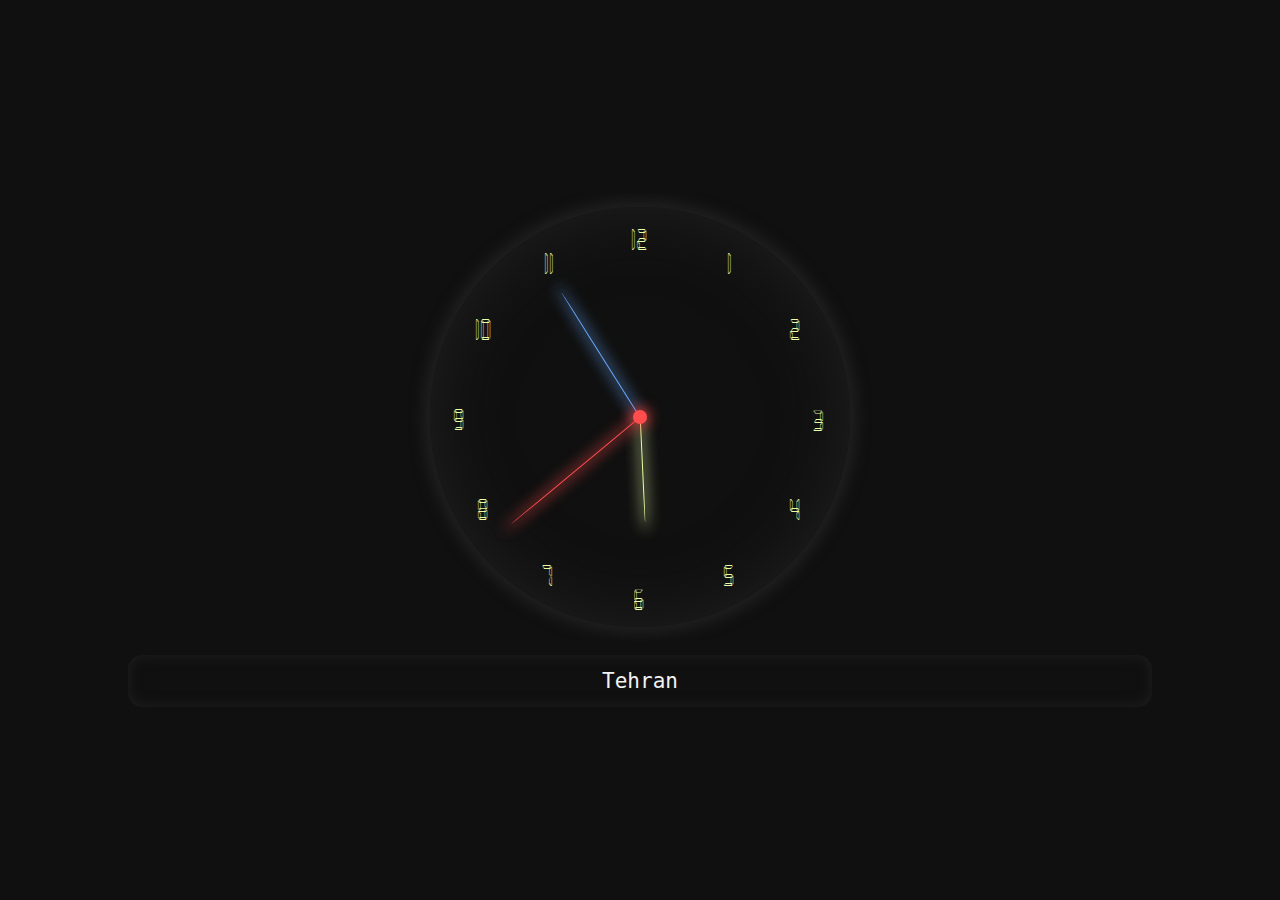
<file: analog-world-clock/index.html>
<!DOCTYPE html>
<html lang="en">
  <head>
    <meta charset="UTF-8" />
    <meta http-equiv="X-UA-Compatible" content="IE=edge" />
    <meta name="viewport" content="width=device-width, initial-scale=1.0" />
    <title>analog world clock</title>

    <!-- styles -->
    <link rel="stylesheet" href="assets/css/styles.css" />
  </head>

  <body>
    <div class="container">
      <div id="world-clock">
        <div class="clock">
          <div class="hand hour-hand" data-hour-hand></div>
          <div class="hand minute-hand" data-minute-hand></div>
          <div class="hand second-hand" data-second-hand></div>

          <div class="number number1"><span>1</span></div>
          <div class="number number2"><span>2</span></div>
          <div class="number number3"><span>3</span></div>
          <div class="number number4"><span>4</span></div>
          <div class="number number5"><span>5</span></div>
          <div class="number number6"><span>6</span></div>
          <div class="number number7"><span>7</span></div>
          <div class="number number8"><span>8</span></div>
          <div class="number number9"><span>9</span></div>
          <div class="number number10"><span>10</span></div>
          <div class="number number11"><span>11</span></div>
          <div class="number number12"><span>12</span></div>
        </div>
      </div>

      <select name="timezone" id="timezone"></select>
    </div>

    <!-- scripts -->
    <script src="assets/js/timezone.js"></script>
    <script src="assets/js/script.js"></script>
  </body>
</html>
</file>
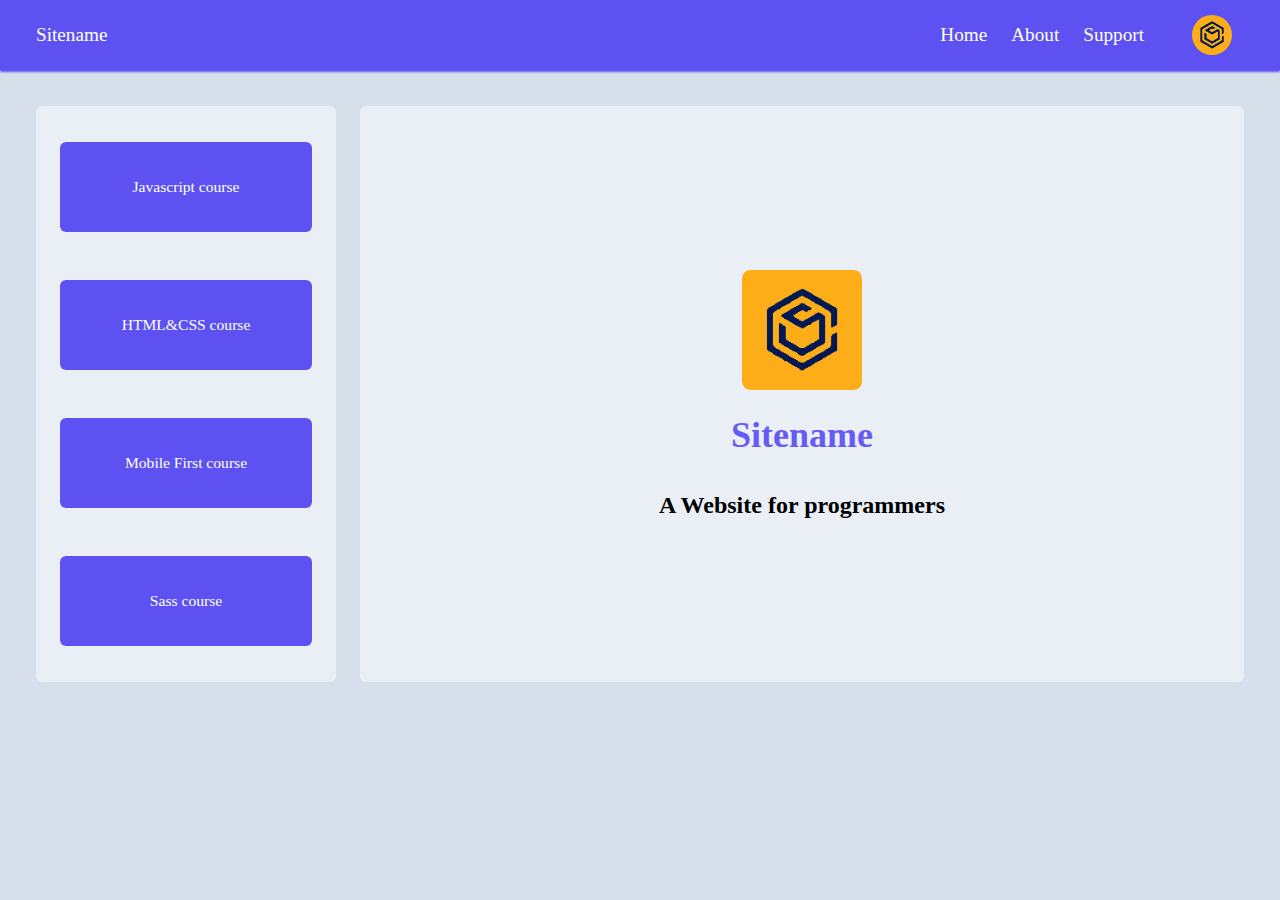
<file: blog-header/index.html>
<!DOCTYPE html>
<html lang="en">
  <head>
    <meta charset="UTF-8" />
    <meta http-equiv="X-UA-Compatible" content="IE=edge" />
    <meta name="viewport" content="width=device-width, initial-scale=1.0" />
    <title>blog header</title>

    <!-- stylesheets -->
    <link rel="stylesheet" href="assets/css/styles.css" />
  </head>

  <body>
    <!-- header -->
    <div class="header">
      <!-- logo text -->
      <div class="logo-text">sitename</div>
      <!-- navbar -->
      <nav class="navbar">
        <ul class="nav-links">
          <li><a href="#home">home</a></li>
          <li><a href="#about">about</a></li>
          <li><a href="#support">support</a></li>
        </ul>
        <a href="index.html" class="link">
          <img src="assets/images/logo.png" alt="header logo" class="logo-img" />
        </a>
      </nav>
      <!-- navbar-toggle -->
      <div class="navbar-toggle">
        <span class="top"></span>
        <span class="mid"></span>
        <span class="bot"></span>
      </div>
    </div>

    <!-- home -->
    <main class="home">
      <!-- category -->
      <aside class="category">
        <nav class="navbar">
          <ul class="nav-links">
            <li><a href="#js">Javascript course</a></li>
            <li><a href="#hc">HTML&CSS course</a></li>
            <li><a href="#mf">Mobile First course</a></li>
            <li><a href="#ss">Sass course</a></li>
          </ul>
        </nav>
      </aside>
      <!-- content -->
      <div class="content">
        <img src="assets/images/logo.png" alt="home logo" class="logo-img" />
        <div class="title">sitename</div>
        <h1>A Website for programmers</h1>
      </div>
    </main>

    <!-- scripts -->
    <script src="assets/js/script.js"></script>
  </body>
</html>
</file>
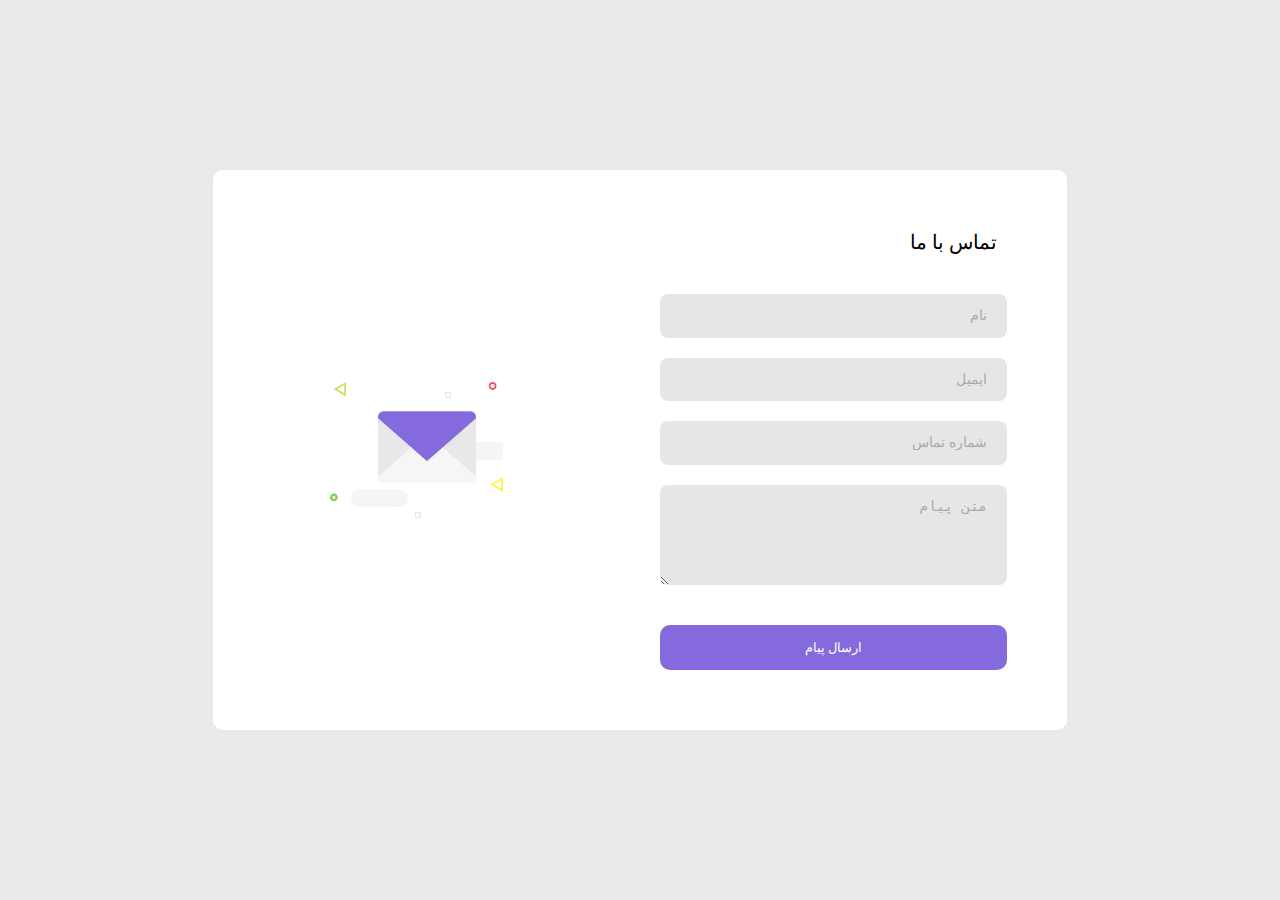
<file: contact-us/index.html>
<!DOCTYPE html>
<html lang="fa" dir="rtl">
  <head>
    <meta http-equiv="Content-Type" content="text/html; charset=UTF-8" />
    <meta name="viewport" content="width=device-width, initial-scale=1" />
    <title>تماس با ما</title>

    <!-- styles -->
    <link rel="stylesheet" type="text/css" href="assets/css/style.css" />
  </head>
  <body>
    <!-- main -->
    <main class="contact-us">
      <!-- contact us -->
      <section class="contact-section">
        <!-- container -->
        <div class="contact-container">
          <!-- box -->
          <div class="contact-box">
            <!-- form -->
            <form class="contact-form">
              <div class="contact-title">تماس با ما</div>

              <div class="form-inputs">
                <input class="form-input" type="text" name="name" placeholder="نام" required />
                <input class="form-input" type="text" name="email" placeholder="ایمیل" required />
                <input class="form-input" type="number" name="number" placeholder="شماره تماس" required />
                <textarea class="form-input form-text" name="message" placeholder="متن پیام" required></textarea>
              </div>

              <button class="form-btn">ارسال پیام</button>
            </form>

            <!-- images -->
            <div class="contact-image">
              <img src="assets/images/contact-us.webp" alt="contact-us" />
            </div>
          </div>
        </div>
      </section>
    </main>
  </body>
</html>
</file>
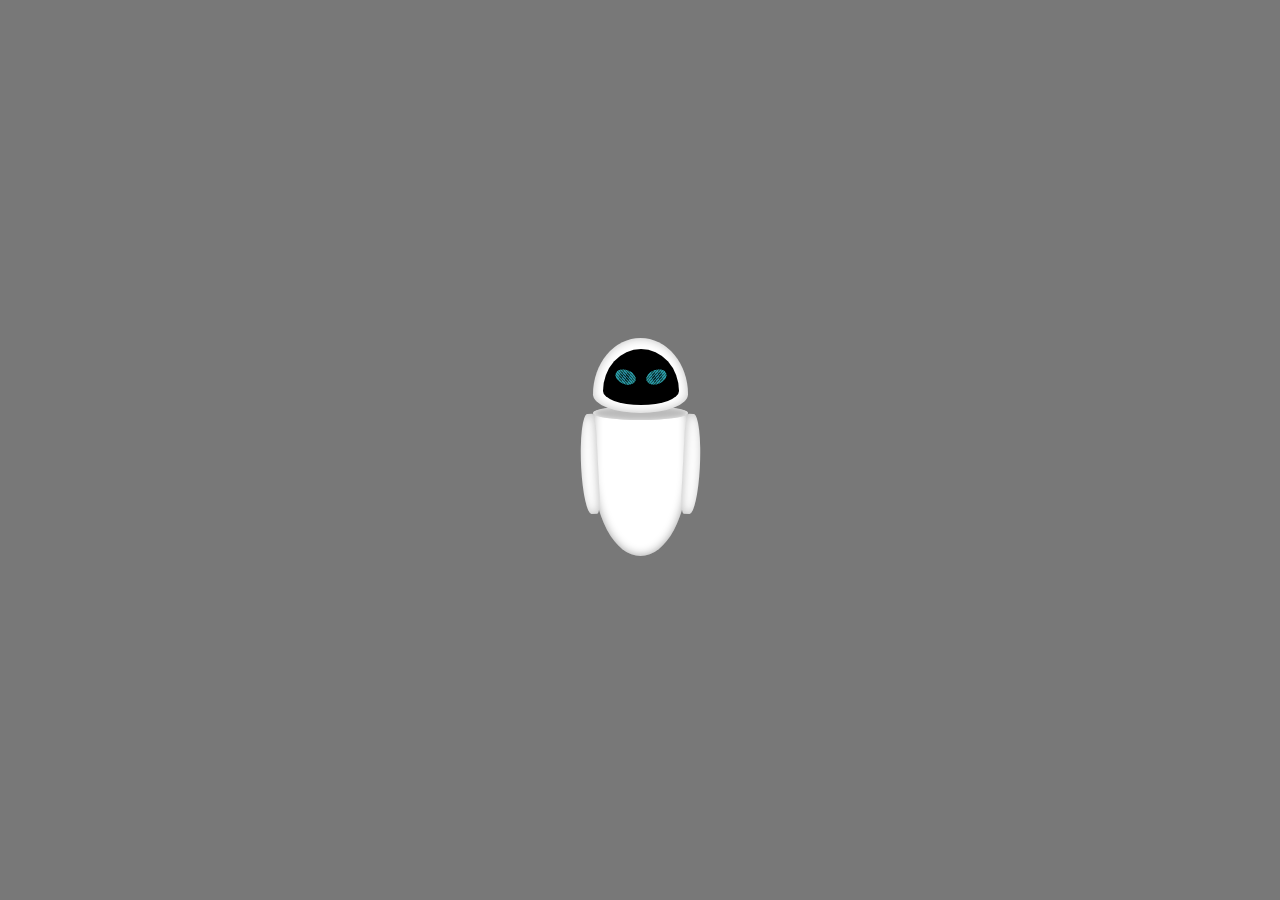
<file: eve/index.html>
<!DOCTYPE html>
<html lang="en">
  <head>
    <meta charset="UTF-8" />
    <meta http-equiv="X-UA-Compatible" content="IE=edge" />
    <meta name="viewport" content="width=device-width, initial-scale=1.0" />
    <title>eve</title>

    <!-- styles -->
    <link rel="stylesheet" href="assets/css/styles.css" />
  </head>
  <body>
    <div class="eve">
      <div class="head">
        <div class="face">
          <div class="eye left"></div>
          <div class="eye right"></div>
        </div>
      </div>

      <div class="body"></div>

      <div class="hand left"></div>
      <div class="hand right"></div>
    </div>
  </body>
</html>
</file>
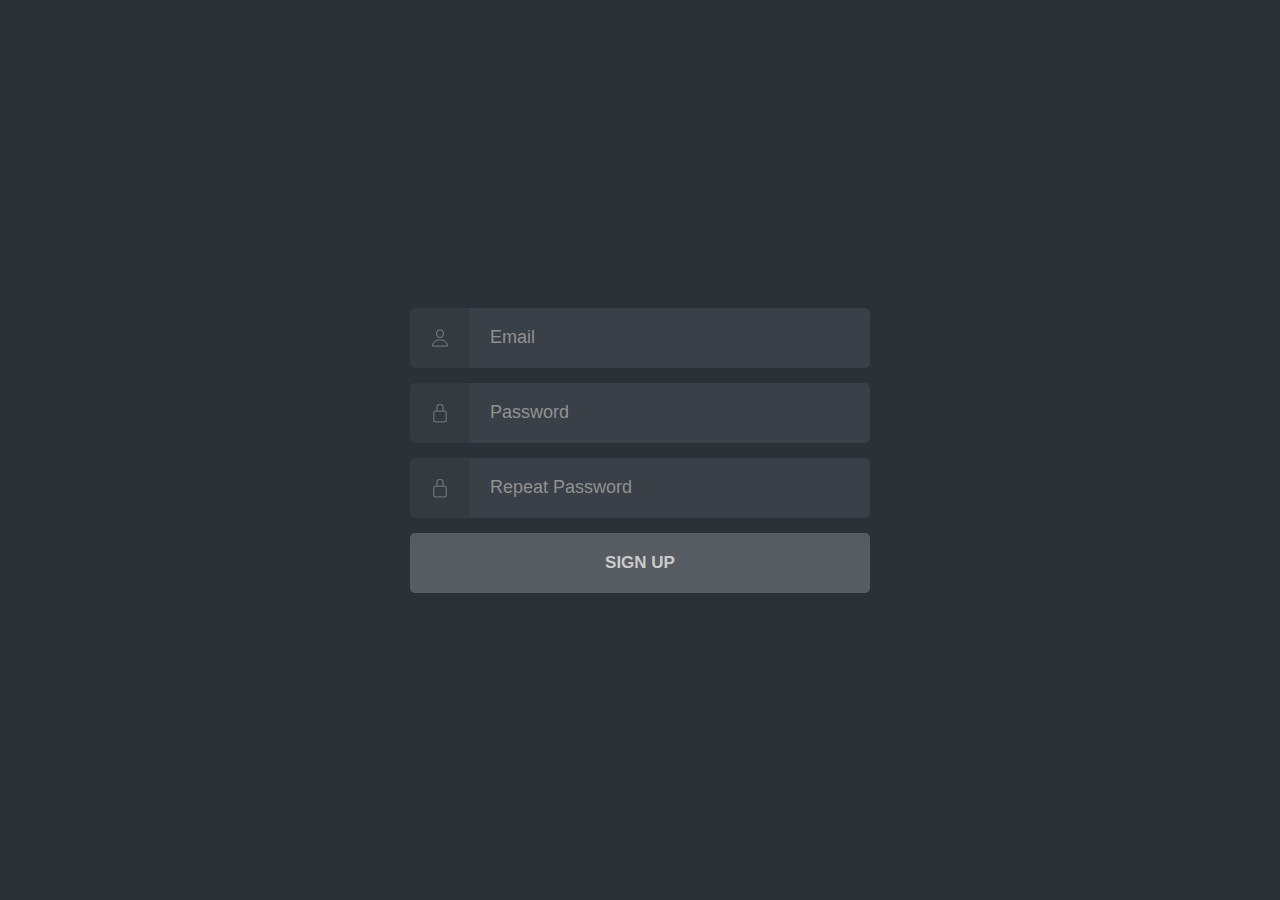
<file: form-validation/index.html>
<!DOCTYPE html>
<html lang="en">
  <head>
    <meta charset="UTF-8" />
    <meta name="viewport" content="width=device-width, initial-scale=1.0" />
    <title>Form Validation</title>

    <!-- stylesheets -->
    <link rel="stylesheet" href="assets/css/styles.css" />
  </head>
  <body>
    <!-- main -->
    <main class="accounts">
      <!-- register -->
      <section class="register">
        <form id="register" action="/register" method="post">
          <!-- email -->
          <div class="form-group">
            <svg class="icon"><use href="assets/icons/person.svg#person"></svg>
            <input type="email" name="email" id="email" placeholder="email" />
          </div>

          <!-- password -->
          <div class="form-group">
            <svg class="icon"><use href="assets/icons/lock-closed.svg#lock-closed"></svg>
            <input type="password" name="password" id="password" placeholder="password" />
          </div>

          <!-- repeat password -->
          <div class="form-group">
            <svg class="icon"><use href="assets/icons/lock-closed.svg#lock-closed"></svg>
            <input type="password" name="repeat-password" id="repeatPassword" placeholder="repeat password" />
          </div>

          <!-- submit -->
          <button type="submit" class="submit" id="submit">sign up</button>
        </form>
      </section>

      <!-- notification -->
       <div class="notifications">
        <ul class="notification-list" id="notificationList">
            <!-- <li class="notification show">example.</li> -->
        </ul>
       </div>
    </main>

    <!-- scripts -->
    <script type="module" src="assets/js/script.js"></script>
  </body>
</html>
</file>
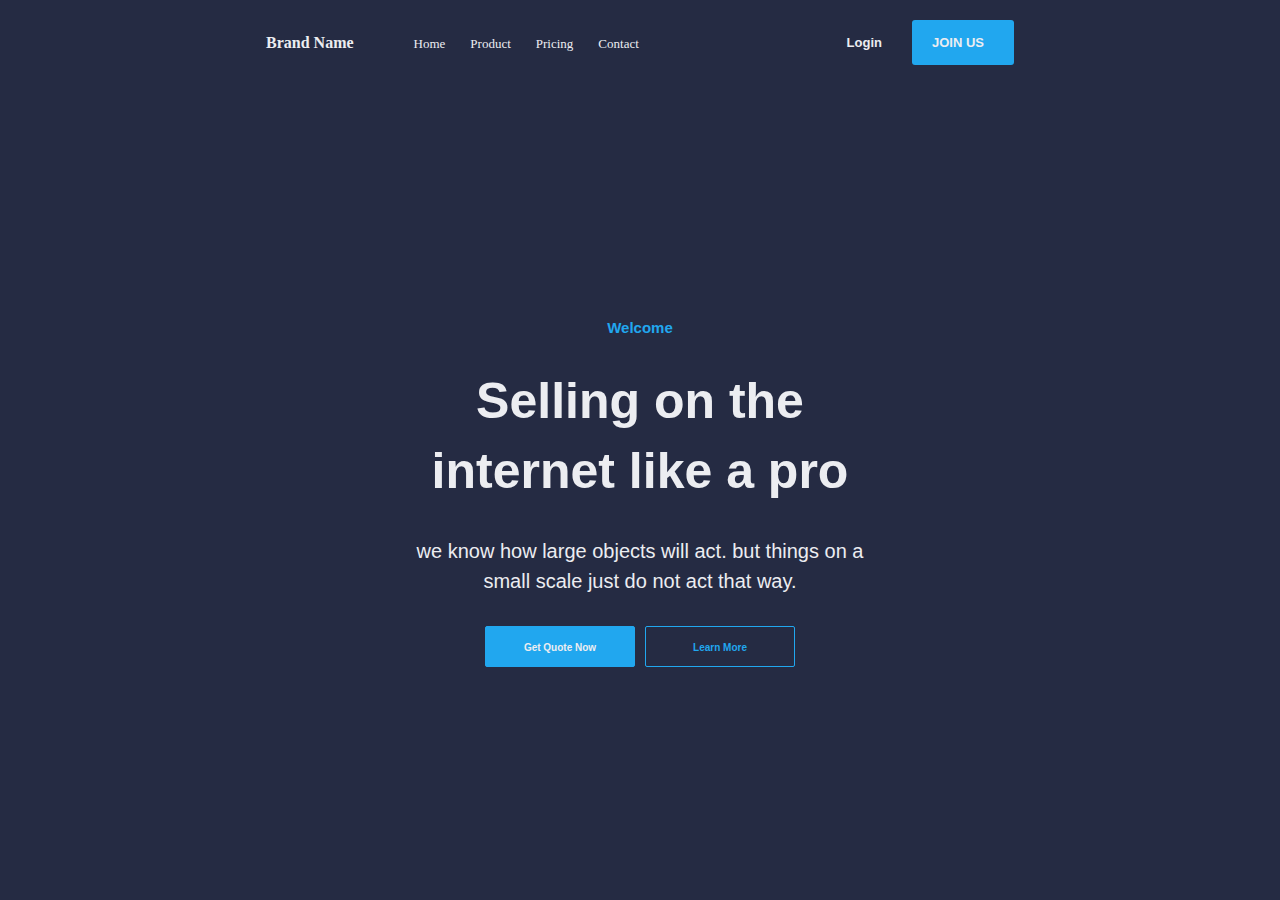
<file: full-page-header/index.html>
<!DOCTYPE html>
<html lang="en">
  <head>
    <meta charset="UTF-8" />
    <meta http-equiv="X-UA-Compatible" content="IE=edge" />
    <meta name="viewport" content="width=device-width, initial-scale=1.0" />

    <!-- font awesome -->
    <link
      rel="stylesheet"
      href="https://cdnjs.cloudflare.com/ajax/libs/font-awesome/6.0.0-beta3/css/all.min.css"
      integrity="sha512-Fo3rlrZj/k7ujTnHg4CGR2D7kSs0v4LLanw2qksYuRlEzO+tcaEPQogQ0KaoGN26/zrn20ImR1DfuLWnOo7aBA=="
      crossorigin="anonymous"
      referrerpolicy="no-referrer"
    />

    <!-- styles -->
    <link rel="stylesheet" href="assets/css/styles.css" />

    <title>full page header</title>
  </head>

  <body>
    <!-- site header -->
    <header class="header">
      <!-- container -->
      <div class="container">
        <!-- menu -->
        <div class="header-menu">
          <!-- brand -->
          <div class="menu-brand"><a href="#home">brand name</a></div>

          <!-- links -->
          <nav>
            <ul class="menu-links">
              <li><a href="#home"> home </a></li>
              <li><a href="#product"> product </a></li>
              <li><a href="#pricing"> pricing </a></li>
              <li><a href="#contact"> contact </a></li>
            </ul>
          </nav>

          <!-- buttons -->
          <div class="menu-buttons">
            <button class="login">login</button>
            <button class="register is-active">
              join us
              <i class="fa-solid fa-arrow-right" aria-hidden="true"></i>
            </button>
          </div>
        </div>

        <!-- body -->
        <div class="header-body">
          <h2>Welcome</h2>

          <h1>
            Selling on the <br />
            internet like a pro
          </h1>

          <p>
            we know how large objects will act. but things on a<br />
            small scale just do not act that way.
          </p>

          <!-- buttons -->
          <div class="body-buttons">
            <button class="get-quote is-active">
              <a href="#get-qoute">get quote now</a>
            </button>
            <button class="learn-more">
              <a href="#learn-more">Learn More</a>
            </button>
          </div>
        </div>
      </div>
    </header>
  </body>
</html>
</file>
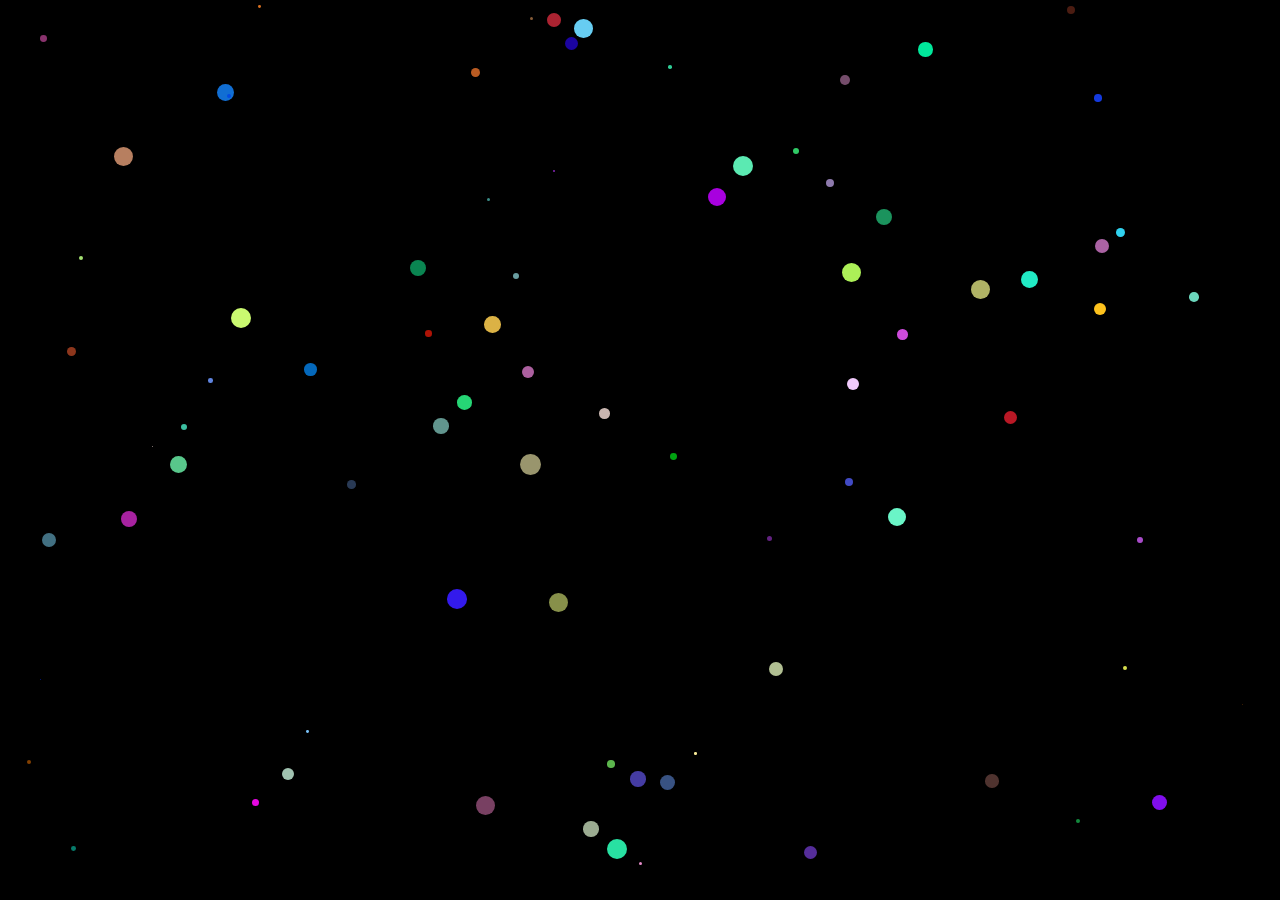
<file: galaxy-stars/index.html>
<!doctype html>
<html lang="en">
  <head>
    <meta charset="UTF-8"/>
    <title>galaxy stars</title>
    <link rel="stylesheet" href="assets/css/styles.css" type="text/css"/>
  </head>
  <body>
    <div class="board"></div>
    <script src="assets/js/script.js"></script>
  </body>
</html>
</file>
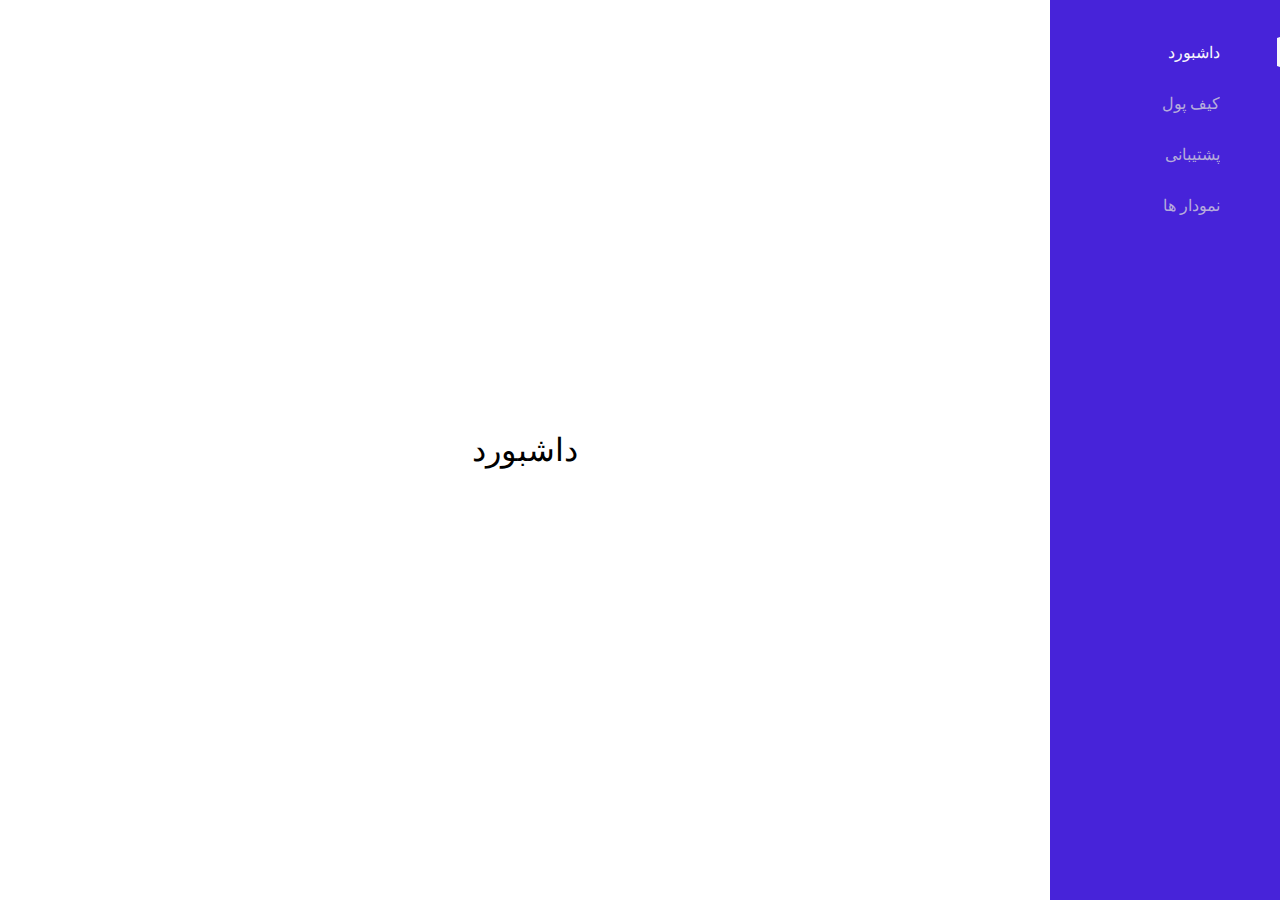
<file: sidebar-menu/index.html>
<!DOCTYPE html>
<html lang="en">
  <head>
    <!-- Required meta tags -->
    <meta charset="utf-8" />
    <meta http-equiv="X-UA-Compatible" content="IE=edge" />
    <meta name="viewport" content="width=device-width, initial-scale=1" />

    <title>sidebar menu</title>

    <!-- font awsome -->
    <link
      rel="stylesheet"
      href="https://cdnjs.cloudflare.com/ajax/libs/font-awesome/6.0.0-beta3/css/all.min.css"
      integrity="sha512-Fo3rlrZj/k7ujTnHg4CGR2D7kSs0v4LLanw2qksYuRlEzO+tcaEPQogQ0KaoGN26/zrn20ImR1DfuLWnOo7aBA=="
      crossorigin="anonymous"
      referrerpolicy="no-referrer"
    />

    <!-- styles -->
    <link rel="stylesheet" href="assets/css/styles.css" />
  </head>
  <body>
    <div class="wrapper">
      <!-- sidebar -->
      <div class="sidebar">
        <nav class="sidebar__nav">
          <div class="nav__btn is-active" data-page="dashboard" title="داشبورد">
            <i class="fa fa-dashboard" aria-hidden="true"></i>
            <div class="btn-text">داشبورد</div>
          </div>

          <div class="nav__btn" data-page="creditCard" title="کیف پول">
            <i class="fa fa-credit-card" aria-hidden="true"></i>
            <div class="btn-text">کیف پول</div>
          </div>

          <div class="nav__btn" data-page="support" title="پشتیبانی">
            <i class="fa fa-paper-plane" aria-hidden="true"></i>
            <div class="btn-text">پشتیبانی</div>
          </div>

          <div class="nav__btn" data-page="chart" title="نمودار ها">
            <i class="fa fa-bar-chart" aria-hidden="true"></i>
            <div class="btn-text">نمودار ها</div>
          </div>
        </nav>
      </div>

      <!-- pages -->
      <div class="sidebar__pages">
        <div class="page is-active" id="dashboard">داشبورد</div>
        <div class="page" id="creditCard">کیف پول</div>
        <div class="page" id="support">پشتیبانی</div>
        <div class="page" id="chart">نمودار</div>
      </div>
    </div>
    <script src="assets/js/script.js"></script>
  </body>
</html>
</file>
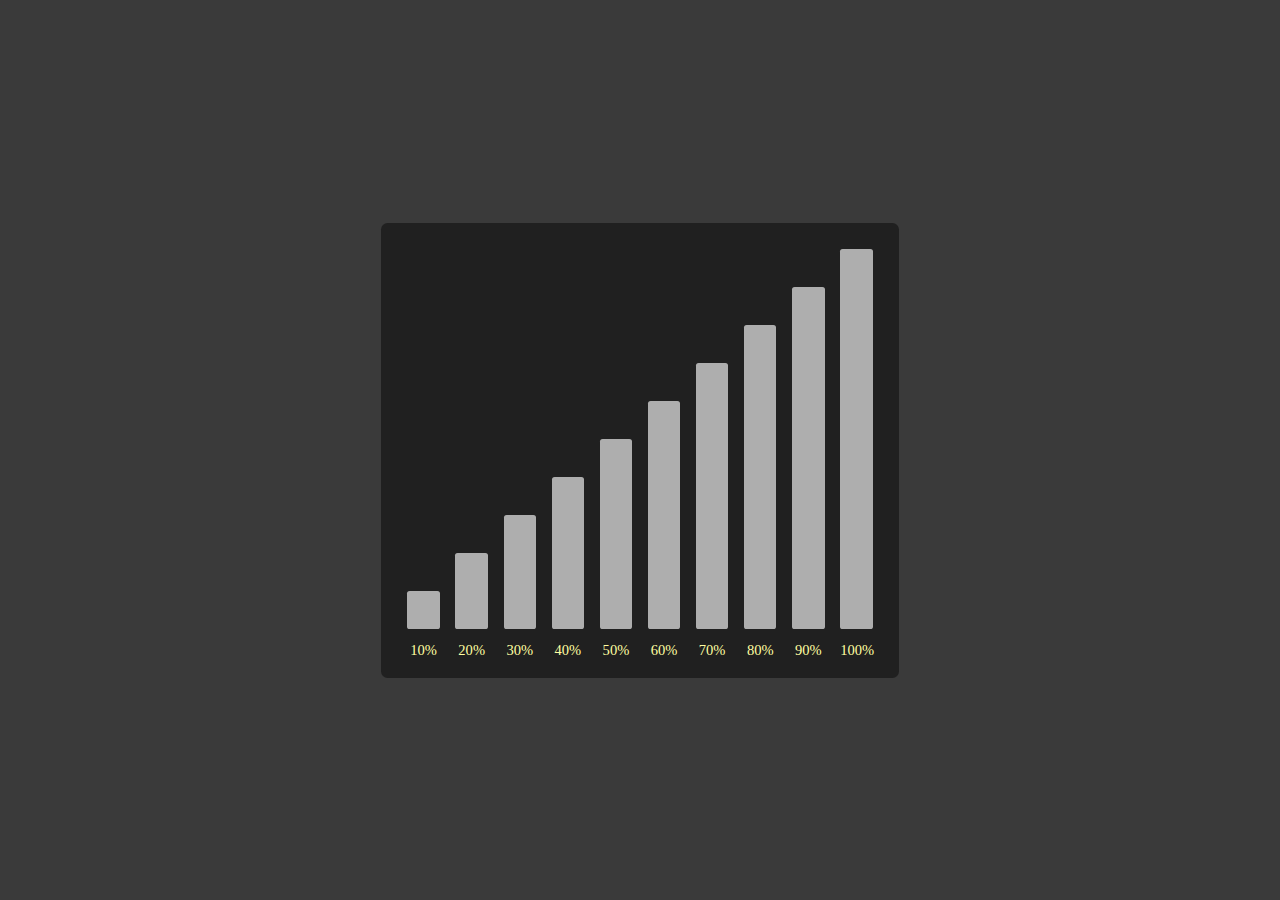
<file: simple-chart/index.html>
<!DOCTYPE html>
<html lang="en">
  <head>
    <meta charset="UTF-8" />
    <meta http-equiv="X-UA-Compatible" content="IE=edge" />
    <meta name="viewport" content="width=device-width, initial-scale=1.0" />
    <link rel="stylesheet" href="assets/css/styles.css" />
    <title>simple chart</title>
  </head>
  <body>
    <div class="chart">
      <div class="chart__bars">
        <div class="item__bar" style="--present: 10%"></div>
        <div class="item__bar" style="--present: 20%"></div>
        <div class="item__bar" style="--present: 30%"></div>
        <div class="item__bar" style="--present: 40%"></div>
        <div class="item__bar" style="--present: 50%"></div>
        <div class="item__bar" style="--present: 60%"></div>
        <div class="item__bar" style="--present: 70%"></div>
        <div class="item__bar" style="--present: 80%"></div>
        <div class="item__bar" style="--present: 90%"></div>
        <div class="item__bar" style="--present: 100%"></div>
      </div>
      <div class="chart__titles">
        <div class="chart__title">10%</div>
        <div class="chart__title">20%</div>
        <div class="chart__title">30%</div>
        <div class="chart__title">40%</div>
        <div class="chart__title">50%</div>
        <div class="chart__title">60%</div>
        <div class="chart__title">70%</div>
        <div class="chart__title">80%</div>
        <div class="chart__title">90%</div>
        <div class="chart__title">100%</div>
      </div>
    </div>
  </body>
</html>
</file>
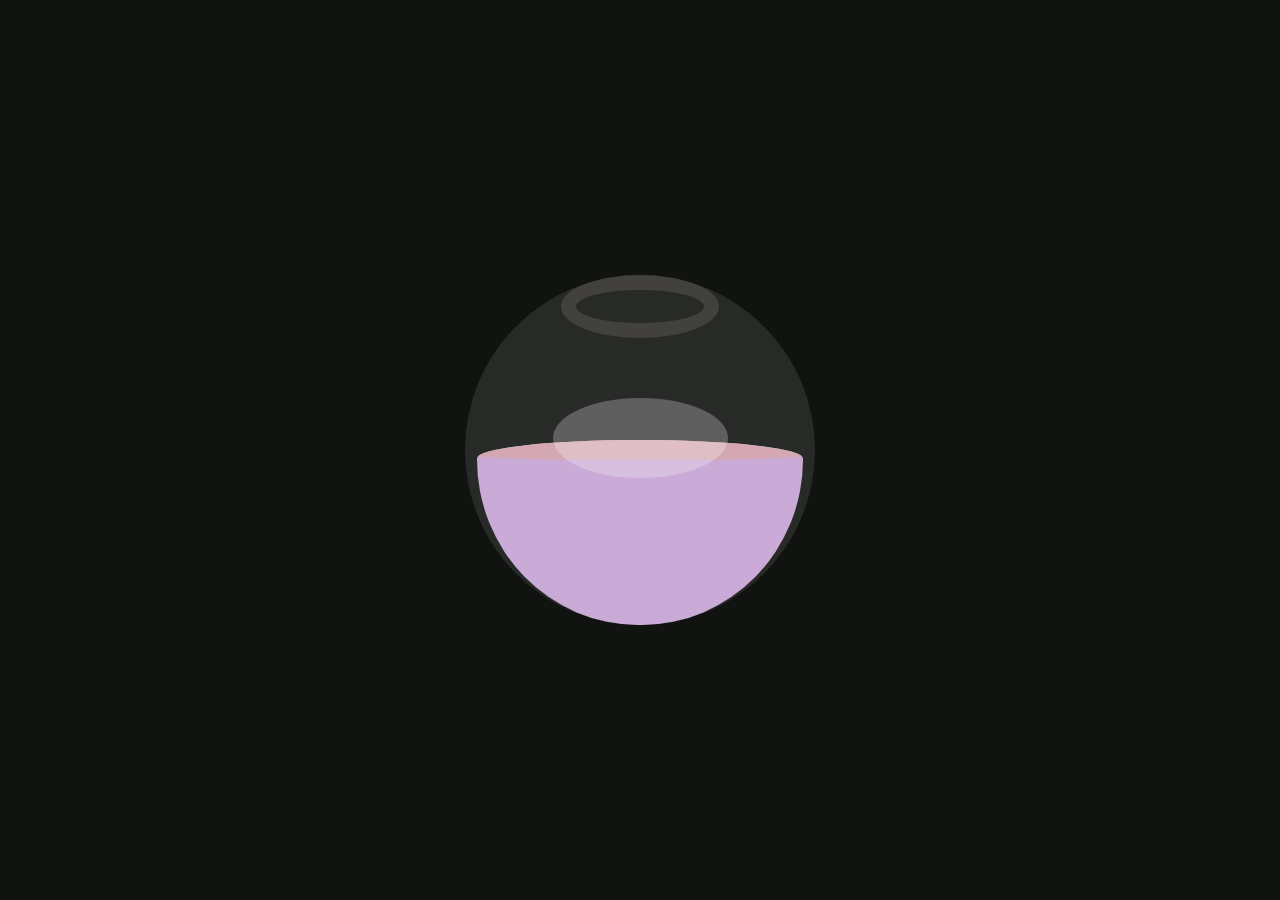
<file: strength-potion/index.html>
<!DOCTYPE html>
<html lang="en">

<head>
    <meta charset="UTF-8">
    <meta http-equiv="X-UA-Compatible" content="IE=edge">
    <meta name="viewport" content="width=device-width, initial-scale=1.0">
    <title>strength potion</title>
    <link rel="stylesheet" href="assets/css/styles.css">
</head>

<body>
    <!-- potion -->
    <div class="potion">
        <div class="effects">
            <div class="rotate-effects"></div>
        </div>
        <div class="liquid"></div>
    </div>
</body>

</html>
</file>
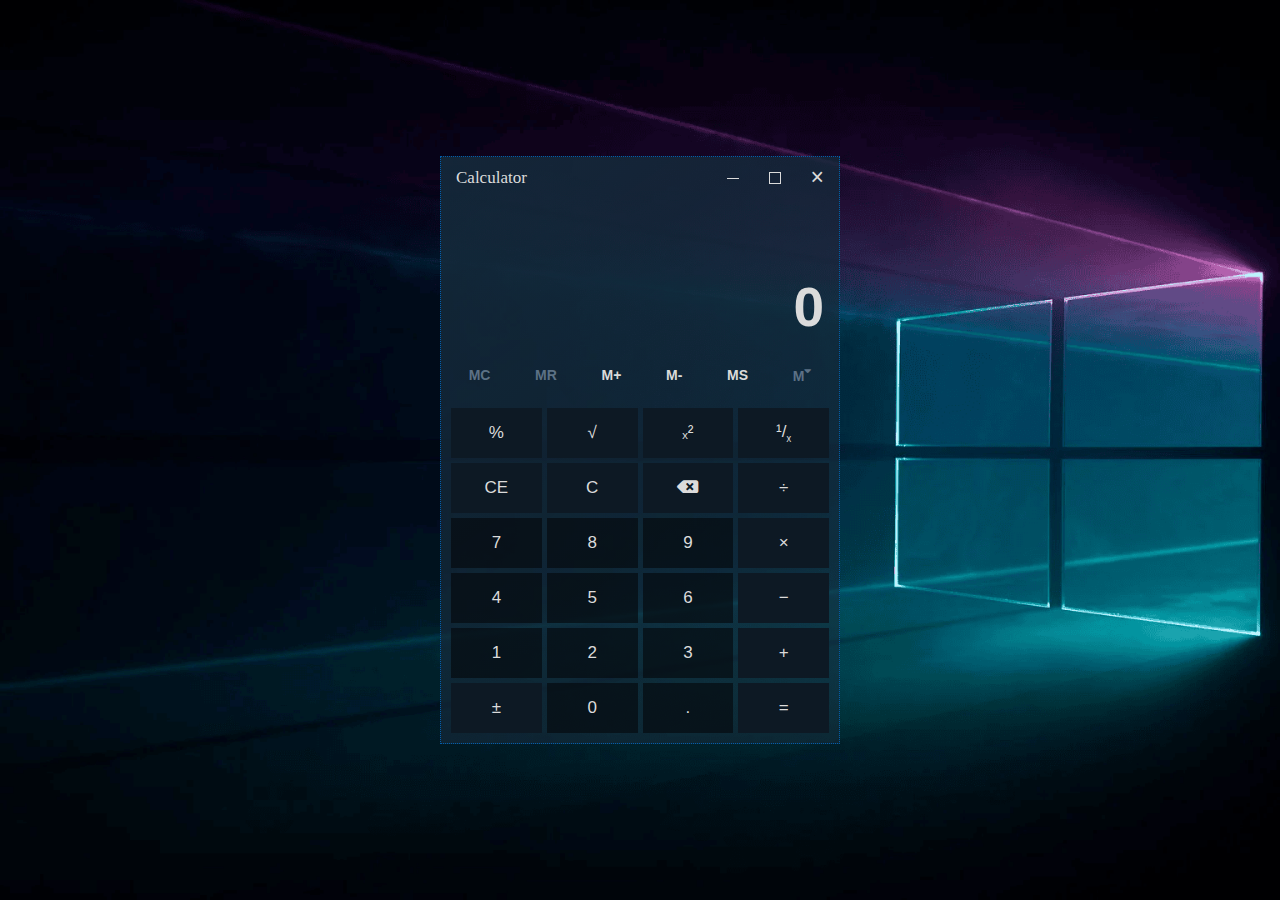
<file: windows-calculator/index.html>
<!DOCTYPE html>
<html lang="en">

<head>
    <meta charset="UTF-8" />
    <meta name="viewport" content="width=device-width, initial-scale=1.0" />
    <title>windows calculator</title>

    <link rel="stylesheet" href="assets/css/styles.css" />

    <!-- font awesome -->
    <link href="https://use.fontawesome.com/releases/v5.15.1/css/all.css" rel="stylesheet">
</head>

<body>
    <main class="calculator">
        <!-- window header -->
        <header class="header">
            <div class="title">Calculator</div>

            <div class="window-controls">
                <div class="minimize"></div>
                <div class="maximize"></div>
                <div class="close">&times;</div>
            </div>
        </header>

        <!-- calculator lcd -->
        <div class="lcd">0</div>

        <!-- calculator options -->
        <div class="options">
            <button disabled>mc</button>
            <button disabled>mr</button>
            <button>m+</button>
            <button>m-</button>
            <button>ms</button>
            <button disabled>m<sup><i class="fa fa-caret-down" aria-hidden="true"></i></sup></button>
        </div>

        <!-- calculator buttons -->
        <div class="buttons">
            <button>%</button>
            <button>&radic;</button>
            <button>&#8339;&sup2;</button>
            <button>&sup1;/<sub>&#8339;</sub></button>
            <button>ce</button>
            <button>c</button>
            <button><i class="fa fa-backspace"></i></button>
            <button>&divide;</button>
            <button class="highlight">7</button>
            <button class="highlight">8</button>
            <button class="highlight">9</button>
            <button>&times;</button>
            <button class="highlight">4</button>
            <button class="highlight">5</button>
            <button class="highlight">6</button>
            <button>&minus;</button>
            <button class="highlight">1</button>
            <button class="highlight">2</button>
            <button class="highlight">3</button>
            <button>&plus;</button>
            <button>&plusmn;</button>
            <button class="highlight">0</button>
            <button class="highlight">.</button>
            <button>&equals;</button>
        </div>
    </main>
</body>

</html>
</file>
<file: analog-world-clock/assets/css/styles.css>
* {
  box-sizing: border-box;
  padding: 0;
  margin: 0;

  outline: none;
  border: none;
}

:root {
  --bg: #101010;
  --fg: #f2f2f2;
  --bg-clock: var(--bg);
  --bg-clock-shadow: #202020;
  --fg-clock-number: #e8ffa7;

  --bg-hand-hour: #e8ffa7;
  --bg-hand-minute: #69a9fc;
  --bg-hand-second: #ff4d4d;
}

::-webkit-scrollbar {
  background-color: #22262e;
  color: #bcb4a8;
  width: 0.75rem;
}

::-webkit-scrollbar-thumb {
  background-color: #454a53;
}

::-webkit-scrollbar-thumb:hover {
  background-color: #60676c;
}

::-webkit-scrollbar-thumb:active {
  background-color: #4f5659;
}

::-webkit-scrollbar-corner {
  background-color: #16191b;
}

@font-face {
  font-family: 'loopy';
  src: url('../fonts/loopy.ttf') format('truetype');
}

html {
  font-size: 0.625rem;
  height: 100%;
}

body {
  height: 100%;
  font-size: 2rem;
  font-family: 'loopy', monospace;

  background-color: var(--bg);
  color: var(--fg);
}

.container {
  height: 100%;
  max-width: 1440px;
  margin: 0 auto;

  display: flex;
  align-items: center;
  justify-content: center;
  flex-direction: column;
  gap: 1rem;
}

#world-clock {
  width: 100%;
  overflow: hidden;
  display: grid;
  place-items: center;
  padding: 1rem;
}

.clock {
  position: relative;
  background: var(--bg-clock);
  width: 30rem;
  aspect-ratio: 1;
  border-radius: 50%;
  box-shadow: 0 0 1rem 0.5rem var(--bg-clock-shadow), 0 0 5rem var(--bg-clock-shadow) inset;
}

.clock .number {
  --rotation: 0;

  position: absolute;
  top: 0;
  width: 100%;
  height: 100%;

  font-size: 2rem;
  color: var(--fg-clock-number);
  padding: 1rem;
  display: flex;
  justify-content: center;

  transform: rotate(var(--rotation));
}

.clock .number span {
  position: absolute;
  transform: rotate(calc(var(--rotation) * -1));
}

.clock .number1 {
  --rotation: 30deg;
}
.clock .number2 {
  --rotation: 60deg;
}
.clock .number3 {
  --rotation: 90deg;
}
.clock .number4 {
  --rotation: 120deg;
}
.clock .number5 {
  --rotation: 150deg;
}
.clock .number6 {
  --rotation: 180deg;
}
.clock .number7 {
  --rotation: 210deg;
}
.clock .number8 {
  --rotation: 240deg;
}
.clock .number9 {
  --rotation: 270deg;
}
.clock .number10 {
  --rotation: 300deg;
}
.clock .number11 {
  --rotation: 330deg;
}

.clock .hand {
  --rotation: 0;

  position: absolute;
  left: 50%;
  bottom: 50%;

  width: 0.1rem;

  border-top-right-radius: 50%;
  border-top-left-radius: 50%;
  transform-origin: bottom;
  transform: translate(-50%) rotate(calc(var(--rotation) * 1deg));
}

.hour-hand {
  position: relative;
  height: 25%;
  background-color: var(--bg-hand-hour);
  box-shadow: 0 -0.5rem 1rem 0.1rem var(--bg-hand-hour);
  z-index: 11;
}

.minute-hand {
  position: absolute;
  height: 35%;
  background-color: var(--bg-hand-minute);
  box-shadow: 0 -0.5rem 1rem 0.1rem var(--bg-hand-minute);
  z-index: 10;
}

.second-hand {
  position: absolute;
  height: 40%;
  background-color: var(--bg-hand-second);
  box-shadow: 0 -0.5rem 1rem 0.1rem var(--bg-hand-second);
  z-index: 12;
}

.clock::before {
  content: '';

  position: absolute;
  top: 50%;
  left: 50%;
  width: 0.5em;

  aspect-ratio: 1;
  border-radius: 50%;

  background-color: var(--bg-hand-second);
  box-shadow: 0 0 1rem 0.1rem var(--bg-hand-second);

  transform: translate(-50%, -50%);
  z-index: 20;
}

#timezone {
  background-color: var(--bg-clock);
  font-family: monospace;
  text-transform: capitalize;
  color: var(--fg);
  width: 80%;
  font-size: 1.5rem;
  padding: 1rem;
  text-align: center;
  border-radius: 1rem;
  cursor: pointer;
  box-shadow: 0 0 1rem var(--bg-clock-shadow) inset;

  appearance: none;
  -webkit-appearance: none;
  -moz-appearance: none;
}

#timezone:hover {
  box-shadow: 0 0 1rem var(--bg-clock-shadow), 0 0 1rem var(--bg-clock-shadow) inset;
}

@media (min-width: 576px) {
  html {
    font-size: 0.6875rem;
  }
}

@media (min-width: 768px) {
  html {
    font-size: 0.75rem;
  }
}

@media (min-width: 992px) {
  html {
    font-size: 0.8125rem;
  }
}

@media (min-width: 1200px) {
  html {
    font-size: 0.875rem;
  }
}

@media (min-width: 1400px) {
  html {
    font-size: 0.9375rem;
  }
}

@media (min-width: 1920px) {
  html {
    font-size: 1rem;
  }

  #timezome {
    width: 50%;
  }
}
</file>
<file: blog-header/assets/css/styles.css>
* {
  box-sizing: border-box;
  padding: 0;
  margin: 0;
}

a {
  display: flex;
  justify-content: center;
  align-items: center;
  text-decoration: none;
  transition: color 0.1s;
  color: white;
}
a:hover {
  color: #ffde71;
}

ul {
  list-style-type: none;
}

html {
  font-size: 0.625rem;
}
@media (min-width: 768px) {
  html {
    font-size: 0.75rem;
  }
}

body {
  background-color: #d7dfea;
}

.header {
  display: flex;
  align-items: center;
  padding: 1rem 3rem;
  position: relative;
  background-color: #5d52f1;
  box-shadow: 0 2px 2px #5d52f1;
  gap: 1rem;
  font-size: 1.6rem;
}
.header .logo-text {
  color: white;
  display: flex;
  align-items: center;
  justify-content: center;
  text-transform: capitalize;
}
.header .navbar {
  flex: 1;
  display: none;
  justify-content: flex-end;
  gap: 4rem;
}
.header .navbar.active {
  display: block;
  background-color: #5d52f1;
  padding: 3rem 0;
  position: absolute;
  left: 0;
  right: 0;
  top: calc(100% + 2px);
}
.header .navbar.active .link {
  display: none;
}
.header .navbar.active .nav-links {
  flex-direction: column;
  align-items: stretch;
  gap: 2rem;
  padding: 0 3rem;
}
.header .navbar.active .nav-links li a {
  background-color: #675bf5;
  border-radius: 1rem;
}
@media (min-width: 768px) {
  .header .navbar {
    display: flex;
  }
}
.header .nav-links {
  display: flex;
  align-items: center;
  gap: 2rem;
}
.header .nav-links li a {
  text-transform: capitalize;
  padding: 1rem 0;
}
.header .link > .logo-img {
  height: 40px;
  border-radius: 50%;
  background-color: #fcad18;
  margin-right: 1rem;
  cursor: pointer;
}
.header .navbar-toggle {
  display: flex;
  flex-direction: column;
  margin: 1rem 0;
  gap: 6px;
  cursor: pointer;
  margin-left: auto;
  transition: transform 0.2s ease, opacity 0.2s ease;
}
@media (min-width: 768px) {
  .header .navbar-toggle {
    display: none;
  }
}
.header .navbar-toggle:hover span, .header .navbar-toggle.active span {
  background-color: #6ad8e9;
  border-radius: 2px;
}
.header .navbar-toggle span {
  display: block;
  height: 4px;
  width: 3rem;
  background-color: white;
  transition: all 0.1s ease-in-out;
}
.header .navbar-toggle.active .top {
  transform: rotate(-45deg) translate(-8px, 7px);
}
.header .navbar-toggle.active .mid {
  opacity: 0;
}
.header .navbar-toggle.active .bot {
  transform: rotate(45deg) translate(-7px, -6px);
}

.home {
  display: flex;
  flex-direction: column-reverse;
  max-width: 123rem;
  margin: 0 auto;
  padding: 3rem;
  gap: 2rem;
}
@media (min-width: 992px) {
  .home {
    flex-direction: row;
  }
}
.home .category,
.home .content {
  background-color: #eaeff6;
  border-radius: 0.5rem;
  font-size: 1.4rem;
}
.home .category {
  padding: 3rem 2rem;
  min-width: 20rem;
  height: 55rem;
}
@media (min-width: 992px) {
  .home .category {
    height: 48rem;
    min-width: 25rem;
    font-size: 1.3rem;
  }
}
.home .category .navbar {
  height: 100%;
}
.home .category .nav-links {
  height: 100%;
  display: flex;
  flex-direction: column;
  gap: 4rem;
}
.home .category .nav-links li {
  flex: 1;
  border-radius: 0.5rem;
  background-color: #5d52f1;
}
.home .category .nav-links a {
  height: 100%;
}
.home .content {
  height: 40rem;
  display: flex;
  align-items: center;
  justify-content: center;
  flex-direction: column;
  gap: 2rem;
}
@media (min-width: 992px) {
  .home .content {
    flex: 1;
    height: 48rem;
  }
}
.home .content .logo-img {
  height: 10rem;
  background-color: #fcad18;
  border-radius: 0.7rem;
}
.home .content .title {
  font-size: 3rem;
  text-transform: capitalize;
  font-weight: bold;
  color: #675bf5;
}
.home .content h1 {
  font-size: 2rem;
  margin-top: 1rem;
}

/*# sourceMappingURL=styles.css.map */
</file>
<file: contact-us/assets/css/style.css>
* {
  margin: 0;
  padding: 0;
  box-sizing: border-box;

  outline: none;
  border: none;
}

body,
html {
  height: 100%;
}

main {
  height: 100%;
}

main.contact-us section > div[class$='-container'] {
  margin: 0 auto;
  max-width: 1920px;
}

section.contact-section {
  background-color: #eaeaea;
  height: 100%;
  display: flex;
  justify-content: center;
  align-items: center;
}

.contact-container {
  display: grid;
  place-items: center;
  padding: 30px;
  width: 100%;
}

.contact-box {
  min-width: 70%;
  background-color: #fff;
  padding: 40px 20px;
  display: flex;
  border-radius: 10px;
  gap: 20px;
}

.contact-image {
  flex: 1;
  display: grid;
  place-items: center;
  padding: 50px 10px;
}

.contact-image img {
  object-fit: cover;
  width: 50%;
  height: auto;
}

.contact-form {
  flex: 1;
  padding: 20px 40px;
  display: flex;
  flex-direction: column;
  gap: 40px;
}

.contact-title {
  font-size: 20px;
  padding-right: 10px;
}

.form-inputs {
  display: flex;
  flex-direction: column;
  gap: 20px;
}

.form-input::placeholder {
  color: #aaa;
}

.form-input:focus {
  box-shadow: 0 0 2px #aaa;
}

.form-input {
  display: block;
  width: 100%;
  background: #e6e6e6;
  color: #666;
  padding: 10px 20px;
  line-height: 1.7;
  font-size: 14px;
  border-radius: 8px;
}

.form-text {
  resize: vertical;
  max-height: 200px;
  min-height: 100px;
}

.form-btn {
  cursor: pointer;
  width: 100%;
  background: #846add;
  padding: 15px 20px;
  color: #fff;
  transition: background 0.3s;
  border-radius: 10px;
}

.form-btn:hover {
  background: #333;
}

@media (max-width: 1200px) {
}

@media (max-width: 992px) {
  .contact-image {
    display: none;
  }

  .contact-box {
    min-width: 80%;
  }
}

@media (max-width: 768px) {
  .contact-box {
    min-width: 90%;
  }

  .contact-form {
    padding: 20px 30px;
  }
}

@media (max-width: 576px) {
  .contact-box {
    min-width: 100%;
    padding: 20px 5px;
  }

  .contact-form {
    padding: 10px 20px;
  }
}
</file>
<file: eve/assets/css/styles.css>
* {
  box-sizing: border-box;
  margin: 0;
  padding: 0;
}

body {
  background-color: #787878;
  display: flex;
  justify-content: center;
  align-items: center;
  height: 100vh;
}

.eve {
  position: relative;
  padding: 0 12px;
  animation: handmove 4s infinite;
}

.eve > .head,
.eve > .body,
.eve > .hand {
  background-color: white;
}

.eve > .head {
  position: relative;
  padding: 10px;
  width: 95px;
  height: 75px;
  box-shadow: 0 0 10px #1114 inset;
  border-radius: 50% 50% 50% 50% / 75% 75% 25% 25%;
}

.head > .face {
  position: absolute;
  bottom: 10%;
  background-color: black;
  display: flex;
  justify-content: center;
  flex-direction: row;
  align-items: center;
  height: 56px;
  width: 80%;
  border-radius: 50% 50% 50% 50% / 75% 75% 25% 25%;
}

.face > .eye {
  width: 1.3rem;
  height: 0.9rem;
  border-radius: 50%;
  box-shadow: 0 0 10px #4ee inset;
  animation: eyeblink 4s infinite;
}

.eye.left {
  opacity: 0.8;
  background: repeating-linear-gradient(30deg, #28a, #28a 1px, black 1px, black 2px);
  margin-right: 10px;
  transform: rotate(20deg);
}

.eye.right {
  opacity: 0.8;
  background: repeating-linear-gradient(-30deg, #28a, #28a 1px, black 1px, black 2px);
  transform: rotate(-20deg);
}

.eve > .body {
  position: relative;
  height: 150px;
  border-radius: 50% 50% 50% 50% / 5% 5% 60% 60%;
  transform: translateY(-7px);
  box-shadow: 0 0 10px #1116 inset;
  z-index: -1;
}

.body::before {
  content: '';
  position: absolute;
  top: 0;
  left: 0;
  right: 0;
  height: 14px;
  background-color: #bbb;
  box-shadow: 0 0 5px #eee inset;
  border-radius: 50%;
}

.hand {
  position: absolute;
  top: 34%;
  height: 100px;
  width: 17px;
  transform: translate3d(0, 0, 1em);
  display: flex;
  justify-content: center;
  align-items: flex-end;
}

.hand.left {
  border-radius: 80% 30% 30% 70%;
  box-shadow: -1px 0 10px #1114 inset;
  transform: rotate(-3deg);
  left: 0;
}

.hand.right {
  border-radius: 30% 80% 70% 30%;
  box-shadow: 1px 0 10px #1114 inset;
  transform: rotate(3deg);
  right: 0;
}
/* key frames */

@keyframes handmove {
  0% {
    padding: 0 12px;
  }
  50% {
    padding: 0 15px;
  }
  100% {
    padding: 0 12px;
  }
}

@keyframes eyeblink {
  0% {
    height: 0.9rem;
  }
  50% {
    height: 0.5rem;
  }
  100% {
    height: 0.9rem;
  }
}
</file>
<file: form-validation/assets/css/styles.css>
* {
  box-sizing: border-box;
  padding: 0;
  margin: 0;
  outline: none;
  border: none;
}

:root {
  --bg: #2b3237;
  --fg: #b3b3b3;

  /* input */
  --input-bg: #3a4047;
  --input-fg: #cbcbcb;
  --input-placeholder-fg: #919191;

  /* icon */
  --icon-bg: #353a40;
  --icon-fg: #6a7070;

  /* submit */
  --submit-bg: #575c62;
  --submit-fg: #cbcbcb;
  --submit-bg-hover: #6a7078;
  --submit-fg-hover: #ebebeb;

  /* messages */
  --input-error-bg: #423d41;
  --input-error-outline: #ff6767;

  --input-success-bg: #3d423f;
  --input-success-outline: #97ff67;

  --max-section-width: 123rem;
}

html,
body {
  height: 100%;
}

html {
  font-size: 0.5rem;
}

body {
  font-size: 1.6rem;
  background-color: var(--bg);
  color: var(--fg);
}

main.accounts {
  height: 100%;
}

/* register */
.register {
  display: flex;
  justify-content: center;
  align-items: center;
  margin: 0 auto;
  max-width: var(--max-section-width);
  height: 100%;
}

#register {
  display: flex;
  flex-direction: column;
  gap: 1.5rem;
  width: 100%;
  max-width: 50rem;
  padding: 1rem 2rem;
}

.form-group {
  display: flex;
  align-items: center;
  height: 5rem;
  width: 100%;
  border-radius: 0.5rem;
  overflow: hidden;
}

/* reset autocomplete styles */
input:is(:-webkit-autofill, :autofill),
input:is(:-webkit-autofill, :autofill):focus {
  -webkit-box-shadow: 0 0 0 100rem var(--input-bg) inset;
  -webkit-text-fill-color: var(--input-fg);
}

/* invalid input */
input.invalid:is(:-webkit-autofill, :autofill),
input.invalid:is(:-webkit-autofill, :autofill):focus {
  -webkit-box-shadow: 0 0 0 100rem var(--input-error-bg) inset;
}

.form-group input {
  flex: 1;
  padding: 0.5rem 2rem;
  background-color: var(--input-bg);
  color: var(--input-fg);
  height: 100%;
  width: 100%;
  transition-property: background-color, outline, outline-offset;
  transition-duration: 0.2s;
  transition-timing-function: linear;
  font-size: 1.8rem;
  outline: 0 solid transparent;
  outline-offset: -0.2rem;
}

.form-group input.invalid {
  background-color: var(--input-error-bg);
  outline: 0.1rem solid var(--input-error-outline);
  outline-offset: -0.5rem;
}

.form-group input::placeholder {
  text-transform: capitalize;
  color: var(--input-placeholder-fg);
}

.form-group .icon {
  background-color: var(--icon-bg);
  color: var(--icon-fg);
  aspect-ratio: 1;
  padding: 1.5rem;
  height: 100%;
  min-width: 5rem;
}

.submit {
  cursor: pointer;
  height: 5rem;
  border-radius: 0.5rem;
  background-color: var(--submit-bg);
  color: var(--submit-fg);
  text-transform: uppercase;
  text-align: center;
  font-weight: bold;
  font-size: 1.7rem;
  transition-property: background-color, box-shadow, color;
  transition-duration: 0.2s;
  transition-timing-function: linear;
}

.submit:hover {
  background-color: var(--submit-bg-hover);
  box-shadow: 0 0 0.5rem var(--submit-bg-hover);
  color: var(--submit-fg-hover);
}

/* notifications */
.notifications {
  position: fixed;
  left: 0;
  top: 0;
}

.notification-list {
  padding: 3rem;
  list-style-type: none;
  display: flex;
  flex-direction: column;
  justify-content: center;
  align-items: flex-start;

  gap: 1rem;
}

.notification-list .notification {
  cursor: pointer;
  padding: 1rem;
  text-transform: capitalize;
  border-radius: 0.2rem;
  transition: transform 0.2s linear;
  transform: translateX(-110%);
  -webkit-user-select: none; /* Safari */
  user-select: none;
}

.notification-list .notification.show {
  transform: translateX(0);
}

.notification-list .notification.error {
  box-shadow: 0 0 0.5rem var(--input-error-bg);
  background-color: var(--input-error-bg);
  color: var(--input-error-outline);
}

.notification-list .notification.success {
  box-shadow: 0 0 0.5rem var(--input-success-bg);
  background-color: var(--input-success-bg);
  color: var(--input-success-outline);
}

/* notification styles */
.notification-list .notification span {
  color: var(--fg);
  text-transform: none;
  cursor: text;
  -webkit-user-select: all;
  user-select: all;
}

.notification-list .notification ul {
  color: var(--fg);
  text-transform: none;
  list-style-type: none;
  display: flex;
  flex-direction: column;
  gap: 0.5rem;
  direction: ltr;
  font-size: 1.4rem;

  cursor: text;
  -webkit-user-select: text;
  user-select: text;
}

.notification-list .notification ul li {
  display: flex;
  align-items: center;
  gap: 0.5rem;
}

.notification-list .notification ul li::before {
  content: '→';
  display: inline-block;
  color: var(--input-error-outline);
  font-size: 2rem;
  margin-bottom: 0.3rem;
}

@media (min-width: 768px) {
  html {
    font-size: 0.625rem;
  }

  .form-group {
    height: 6rem;
  }

  .submit {
    height: 6rem;
  }

  .form-group .icon {
    padding: 2rem;
  }

  .notifications {
    top: auto;
    bottom: 0;
  }
}
</file>
<file: full-page-header/assets/css/styles.css>
* {
  box-sizing: border-box;
  margin: 0;
  padding: 0;
}

:root {
  --bg-color: #252b43;
  --fg-color: #ecedf1;
  --is-active: #21a7ef;
  --is-active-hover: #26efa7;
  --max-width: 768px;
}

html {
  font-size: 0.625rem;
}

header.header {
  height: 100vh;
  background-color: var(--bg-color);
  color: var(--fg-color);
  font-size: 1.6rem;
}

.header .container {
  display: flex;
  flex-direction: column;
  height: 100%;

  max-width: var(--max-width);
  margin-inline: auto;
}

/* menu */
.header .header-menu {
  display: flex;
  align-items: center;
  gap: 5rem;

  padding: 2rem 1rem;
}

.header-menu nav {
  flex: 1;
}

.menu-brand a {
  text-transform: capitalize;
  font-weight: bold;
  text-decoration: none;
  color: var(--fg-color);
}

/* menu list */
.menu-links {
  display: flex;
  gap: 0.5rem;
  list-style-type: none;
}

.menu-links li.is-active a {
  color: var(--is-active);
}

.menu-links li a {
  padding: 1rem;
  color: var(--fg-color);
  font-size: 1.3rem;
  text-decoration: none;
  text-transform: capitalize;
}

.menu-links li a:hover {
  color: var(--is-active);
}

/* menu buttons */
.menu-buttons {
  display: flex;
  gap: 1rem;
}

.menu-buttons button {
  cursor: pointer;
  padding: 1.5rem 2rem;
  background-color: unset;
  border: none;

  color: var(--fg-color);

  text-transform: capitalize;

  font-size: 1.3rem;
  font-weight: bold;
}

/* button icon */
.menu-buttons button i {
  padding-left: 1rem;
}

/* active button */
.menu-buttons button.is-active {
  text-transform: uppercase;
  background-color: var(--is-active);
  border-radius: 0.3rem;
}

.menu-buttons button.is-active:hover {
  background-color: var(--is-active-hover);
  color: black;
}

/* header body */
.header-body {
  flex: 1;

  display: flex;
  flex-direction: column;
  justify-content: center;
  text-align: center;
  gap: 3rem;

  font-family: sans-serif;
}

.header-body h2 {
  font-size: 1.5rem;
  color: var(--is-active);
}

.header-body h1 {
  font-size: 5rem;
  line-height: 1.4;
  font-weight: bold;
}

.header-body p {
  font-size: 2rem;
  line-height: 1.5;
}

.body-buttons {
  display: flex;
  justify-content: center;
  gap: 1rem;
}

.body-buttons button {
  cursor: pointer;
  padding: 1.2rem;
  min-width: 15rem;
  background-color: unset;
  border: 1px solid var(--is-active);
  border-radius: 0.2rem;
}

.body-buttons button a {
  font-size: 1.3rem;
}

.body-buttons button.is-active {
  background-color: var(--is-active);
}

.body-buttons button.is-active a {
  color: var(--fg-color);
}

.body-buttons button a {
  font-size: 1rem;
  font-weight: bold;

  color: var(--is-active);

  text-decoration: none;
  text-transform: capitalize;
}

.body-buttons button:not(.is-active):hover {
  background-color: var(--is-active-hover);
}

.body-buttons button:not(.is-active):hover a {
  color: black;
}
</file>
<file: galaxy-stars/assets/css/styles.css>
* {
  margin: 0;
  padding: 0;
  box-sizing: border-box;
}

body {
  height: 100vh;
}

.board {
  position: relative;
  background-color: #000000;
  height: 100%;
  overflow: hidden;
}

.circle {
  position: absolute;
  top: 50%;
  left: 50%;
  width: 0;
  height: 0;
  transition: all 1s linear;
  border-radius: 50%;
}
</file>
<file: sidebar-menu/assets/css/styles.css>
*,
::before,
::after {
  box-sizing: border-box;
  margin: 0;
  padding: 0;
}

body {
  height: 100vh;
}

:root {
  --sidebar-color: #4723d9;
  --btn-color-fg: #b6acdb;
  --btn-icon-fg: var(--btn-color-fg);
  --btn-color-hover: #ffffff;
  --btn-color-active: #f7f6fb;
  --sidebar-width: 230px;
}

.wrapper {
  display: flex;
  flex-direction: row-reverse;
  height: 100%;
}

/* sidebar */
.sidebar {
  width: 65px;
  height: 100%;
  background-color: var(--sidebar-color);
  transition: all 0.3s ease-in-out;
}

.sidebar__nav {
  display: flex;
  flex-direction: column;
  gap: 0.7rem;
  height: 100%;
  overflow-y: auto;
  padding: 2rem 0;
}

.nav__btn {
  display: flex;
  flex-direction: row-reverse;
  justify-content: center;
  align-items: center;
  height: 40px;
  cursor: pointer;
}

/* sidebar buttons */
/* button icon */
.nav__btn > i {
  display: block;
  width: 60px;
  height: 30px;
  padding: 0;
  display: flex;
  justify-content: center;
  align-items: center;

  font-size: 1rem;
  color: var(--btn-icon-fg);

  border: 1px solid transparent;
  transition: all 0.2s ease-in-out;
}

.nav__btn.is-active > i {
  color: var(--btn-color-active);
  border-right: 3px solid var(--btn-color-active);
}

.nav__btn:hover > i {
  color: var(--btn-color-hover);
}

/* button text */
.nav__btn > .btn-text {
  flex: 1;
  width: 100%;
  font-size: 1rem;
  color: var(--btn-color-fg);
  overflow: hidden;

  display: flex;
  justify-content: flex-end;
  align-items: center;

  opacity: 0;
  visibility: hidden;
  width: 0;

  transition: all 0.3s ease-in-out;
}

.nav__btn.is-active > .btn-text {
  color: var(--btn-color-active);
}

/* side barpages */
.sidebar__pages {
  flex: 1;
  overflow: hidden;
}

.sidebar__pages > .page {
  transition: all 0.3s ease-in-out;

  visibility: hidden;
  opacity: 0;
  height: 0;

  display: flex;
  justify-content: center;
  align-items: center;
  font-size: 2rem;
  overflow-y: auto;
}

.sidebar__pages > .page.is-active {
  visibility: visible;
  opacity: 1;
  height: 100%;
}

/* responsive */
@media (max-width: 576px) {
}

@media (min-width: 576px) {
}

@media (min-width: 768px) {
  .sidebar {
    width: var(--sidebar-width);
  }

  .nav__btn:hover > i {
    border-right: 3px solid var(--btn-color-active);
  }

  .nav__btn > .btn-text {
    opacity: 1;
    visibility: visible;
    width: auto;
  }

  .nav__btn > i {
    font-size: 1.2rem;
  }

  .nav__btn:hover > * {
    color: var(--btn-color-hover);
  }
}

@media (min-width: 992px) {
}

@media (min-width: 1200px) {
}

@media (min-width: 1400px) {
}
</file>
<file: simple-chart/assets/css/styles.css>
*,
*::before,
*::after {
  margin: 0;
  padding: 0;
  box-sizing: border-box;
}

:root {
  --present: 0;
}

html {
  font-size: 0.5rem;
}

@media (min-width: 425px) {
  html {
    font-size: 0.5625rem;
  }
}

@media (min-width: 576px) {
  html {
    font-size: 0.625rem;
  }
}

@media (min-width: 768px) {
  html {
    font-size: 0.6875rem;
  }
}

@media (min-width: 992px) {
  html {
    font-size: 0.75rem;
  }
}

@media (min-width: 1200px) {
  html {
    font-size: 0.8125rem;
  }
}

@media (min-width: 1400px) {
  html {
    font-size: 0.875rem;
  }
}

@media (min-width: 1920px) {
  html {
    font-size: 0.9375rem;
  }
}

body {
  display: flex;
  justify-content: center;
  align-items: center;

  background-color: #3a3a3a;
  font-size: 1.6rem;
  height: 100vh;
}

.chart {
  height: 35rem;
  border-radius: 0.5rem;
  padding: 2rem 2rem .5rem;
  background-color: #202020;
  color: #fffea0;

  display: flex;
  flex-direction: column;
  align-items: flex-end;
  gap: 1rem;
}

.chart__bars,
.chart__titles {
  display: flex;
  justify-content: space-between;
  align-items: flex-end;
  gap: 1.2rem;

  height: 90%;
}

.chart__titles {
  height: auto;
  font-size: .7em;
  text-align: center;
}

.chart__title,
.item__bar {
  width: 2.5rem;
}

.item__bar {
  cursor: pointer;
  border-radius: 0.2rem;
  background-color: #aeaeae;
  height: var(--present);

  animation: animationBar 1s ease;
}

@keyframes animationBar {
  0% {
    height: 0;
  }
  100% {
    height: var(--present);
  }
}
</file>
<file: strength-potion/assets/css/styles.css>
*,
*::before,
*::after {
  box-sizing: border-box;
  padding: 0;
  margin: 0;
}

html {
  font-size: 0.625rem;
}

body {
  background-color: #10130f;
  display: flex;
  justify-content: center;
  align-items: center;
  height: 100vh;
}

/* postion */
.potion {
  position: relative;
  display: flex;
  justify-content: center;
  align-items: flex-end;
  /* radius */
  width: 35rem;
  height: 35rem;
  border-radius: 100%;

  /* animation movement */
  animation-duration: 5s;
  animation-name: potion-move-x;
  animation-iteration-count: infinite;
  animation-timing-function: linear;
}

/* liquid */
.potion .liquid {
  position: relative;
  width: 93%;
  height: 53%;
  overflow: hidden;
  border-radius: 50% 51% 50% 50% / 10% 10% 90% 90%;
  background-color: #ecc0fc;
}

.potion .liquid::before {
  content: "";
  position: absolute;
  left: -2rem;
  top: 0;
  right: -2rem;
  height: 2rem;
  border-radius: 40%;
  border-top-left-radius: 0;
  border-top-right-radius: 0;
  background-color: #fabecc;
}

/* effects */
.potion .effects {
  position: absolute;
  height: 100%;
  width: 100%;
  border-radius: 100%;
  transition: 1s transform;
}

.effects .rotate-effects {
  position: relative;
  width: 100%;
  height: 100%;
  border-radius: 100%;

  display: flex;
  justify-content: center;
  align-items: flex-start;
  z-index: 100;
  background-color: #6d6e6e44;
  /* animation effect */
  animation-duration: 5s;
  animation-name: potion-effect-rotate;
  animation-iteration-count: infinite;
  animation-timing-function: linear;
  transform-origin: center;
}

/* top ring */
.effects .rotate-effects::before {
  content: "";
  position: absolute;
  width: 45%;
  height: 18%;
  border: 1.5rem solid #796e6e55;
  border-radius: 95%;
}

/* center ring */
.effects .rotate-effects::after {
  content: "";
  position: absolute;
  top: 35%;
  width: 50%;
  height: 23%;
  background-color: #ffffff40;
  border-radius: 100%;
}

@keyframes potion-move-x {
  0% {
    transform: translateX(-5rem);
  }
  25% {
    transform: translateX(0);
  }
  50% {
    transform: translateX(5rem);
  }
  75% {
    transform: translateX(0);
  }
  100% {
    transform: translateX(-5rem);
  }
}

@keyframes potion-effect-rotate {
  0% {
    transform: rotate(-10deg);
  }
  25% {
    transform: rotate(0);
  }
  50% {
    transform: rotate(10deg);
  }
  75% {
    transform: rotate(0);
  }
  100% {
    transform: rotate(-10deg);
  }
}
</file>
<file: windows-calculator/assets/css/styles.css>
:root {
  /* global */
  --color-border: #005eac;

  /* buttons */
  --color-btn-bg: #0d1924;
  --color-btn-num-bg: #05090daa;
  --color-btn-hover: #65baff;
  --color-btn-hover-bg: #385b7788;
  --color-btn-disable-fg: #5c7185;

  /* calculator */
  --color-calc-bg: rgb(23, 53, 76);
  --color-calc-grd: linear-gradient(145deg, rgba(20, 42, 59, 0.9) 0%, rgba(24, 42, 58, 0.5) 100%);
  --color-calc-fg: #dbdbdb;
}

* {
  box-sizing: border-box;
  margin: 0;
  padding: 0;
}

body {
  background: url('../images/background.png') no-repeat center center fixed;
  -webkit-background-size: cover;
  -moz-background-size: cover;
  -o-background-size: cover;
  background-size: cover;

  display: flex;
  align-items: center;
  justify-content: center;
  height: 100vh;
}

/* reset */
button {
  background-color: unset;
  border: unset;
}

html {
  font-size: 0.625rem;
}

/* calculator */
main.calculator {
  width: 40rem;
  background: var(--color-calc-bg);
  background: var(--color-calc-grd);
  border: 1px dotted var(--color-border);
  color: var(--color-calc-fg);
}

/* header */
header.header {
  display: flex;
  align-items: center;
  gap: 1rem;
  justify-content: space-between;
  padding: 0.75rem 1.5rem;
  font-size: 1.7rem;
}

/* controls */
header .window-controls {
  display: flex;
  align-items: center;
  gap: 3rem;
  font-family: Arial, Helvetica, sans-serif;
  font-size: 2.3rem;
}

header .window-controls > * {
  cursor: pointer;
}

header .window-controls > *:hover {
  color: var(--color-btn-hover);
  border-color: var(--color-btn-hover);
}

.window-controls .maximize {
  border: 1px solid var(--color-calc-fg);
  width: 1.2rem;
  height: 1.2rem;
}

.window-controls .minimize {
  border-bottom: 1px solid var(--color-calc-fg);
  width: 12px;
  margin-top: 1px;
}

/* lcd */
main.calculator .lcd {
  display: flex;
  justify-content: flex-end;
  align-items: flex-end;

  min-height: 15rem;
  color: var(--color-calc-fg);

  font-size: 5.5rem;
  font-family: Arial, Helvetica, sans-serif;
  font-weight: bold;

  padding: 1rem 1.5rem;

  overflow-wrap: break-word;
}

/* options */
main.calculator .options {
  display: flex;
  align-items: flex-end;
  justify-content: space-evenly;
  padding: 0.5rem 0;
}

main.calculator .options button {
  cursor: pointer;
  color: var(--color-calc-fg);
  text-transform: uppercase;
  font-size: 1.4rem;
  font-weight: bold;
  padding: 1rem 1.7rem;
  transition: all 0.3s;
}

main.calculator .options button:hover {
  color: var(--color-btn-hover);
  background-color: var(--color-btn-hover-bg);
}

main.calculator .options button:disabled {
  color: var(--color-btn-disable-fg);
}

/* buttons */
main.calculator .buttons {
  display: grid;
  grid-template-columns: repeat(4, 1fr);
  gap: 0.5rem;
  padding: 1rem;
}

main.calculator .buttons button {
  height: 5rem;
  font-size: 1.7rem;
  font-family: Arial, Helvetica, sans-serif;
  text-transform: uppercase;
  background-color: var(--color-btn-bg);
  color: var(--color-calc-fg);
  cursor: pointer;
  transition: all 0.3s;
}

main.calculator .buttons .highlight {
  background-color: var(--color-btn-num-bg);
}

main.calculator .buttons button:hover {
  background-color: var(--color-btn-hover-bg);
  box-shadow: 0 0 10px var(--color-btn-hover-bg);
}
</file>
